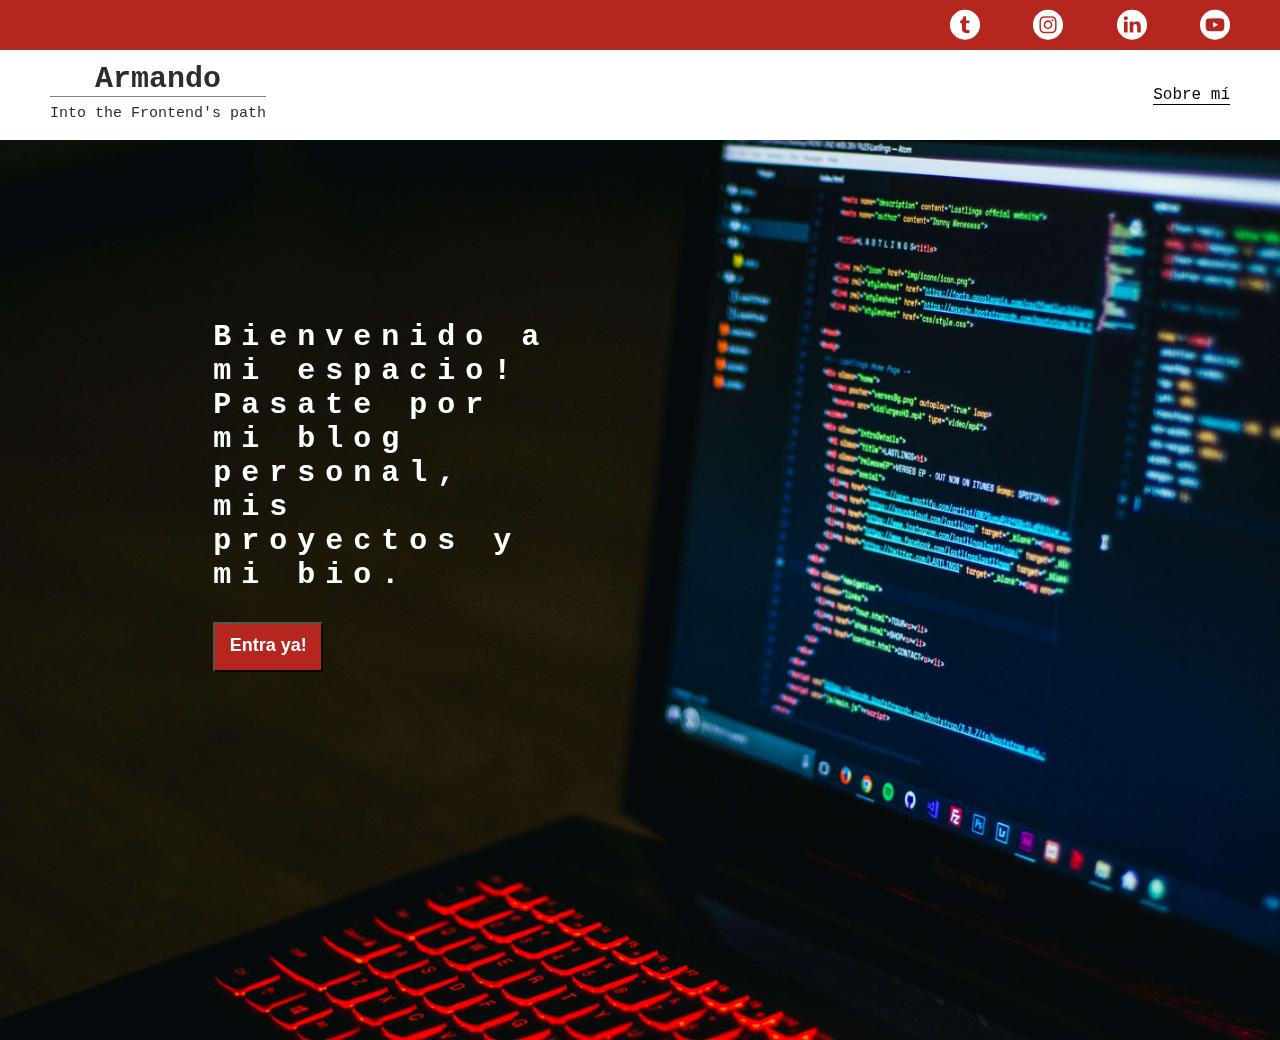
<file: index.html>
<!DOCTYPE html>
<html lang="en">
<head>
    <meta charset="UTF-8">
    <meta name="viewport" content="width=device-width, initial-scale=1.0">
    <title>Armando Ruiz</title>
    <link rel="stylesheet" href="./css/main.css">
    <link rel="stylesheet" href="./css/font/flaticon.css">
    <link rel="stylesheet" href="./css/media-queries.css">
</head>
<body class="home-body">
    <header>
        <section class="header-icons-container">
            <div class="icons">
                <a href="#"><span class="flaticon-002-twitter"></span></a>
                <a href="#"><span class="flaticon-011-instagram"></span></a>
                <a href="#"><span class="flaticon-010-linkedin"></span></a>
                <a href="#"><span class="flaticon-008-youtube"></span></a>
            </div>
        </section>
        <nav>
            <section class="nav-logo-container">
                <a href="#">
                    <p>Armando</p>
                    <p>Into the Frontend's path</p>
                </a>
            </section>
            <section class="profile-link">
                <a href="./perfil.html">Sobre mí</a>
            </section>
        </nav>
    </header>
    <main class="home-main">
        <section>
            <p class="home-main-text">Bienvenido a mi espacio! Pasate por mi blog personal, mis proyectos y mi bio.</p>
            <button class="home-main-button">
                <a href="./blogs.html">Entra ya!</a>
            </button>
        </section>
    </main>
</body>
</html>
</file>
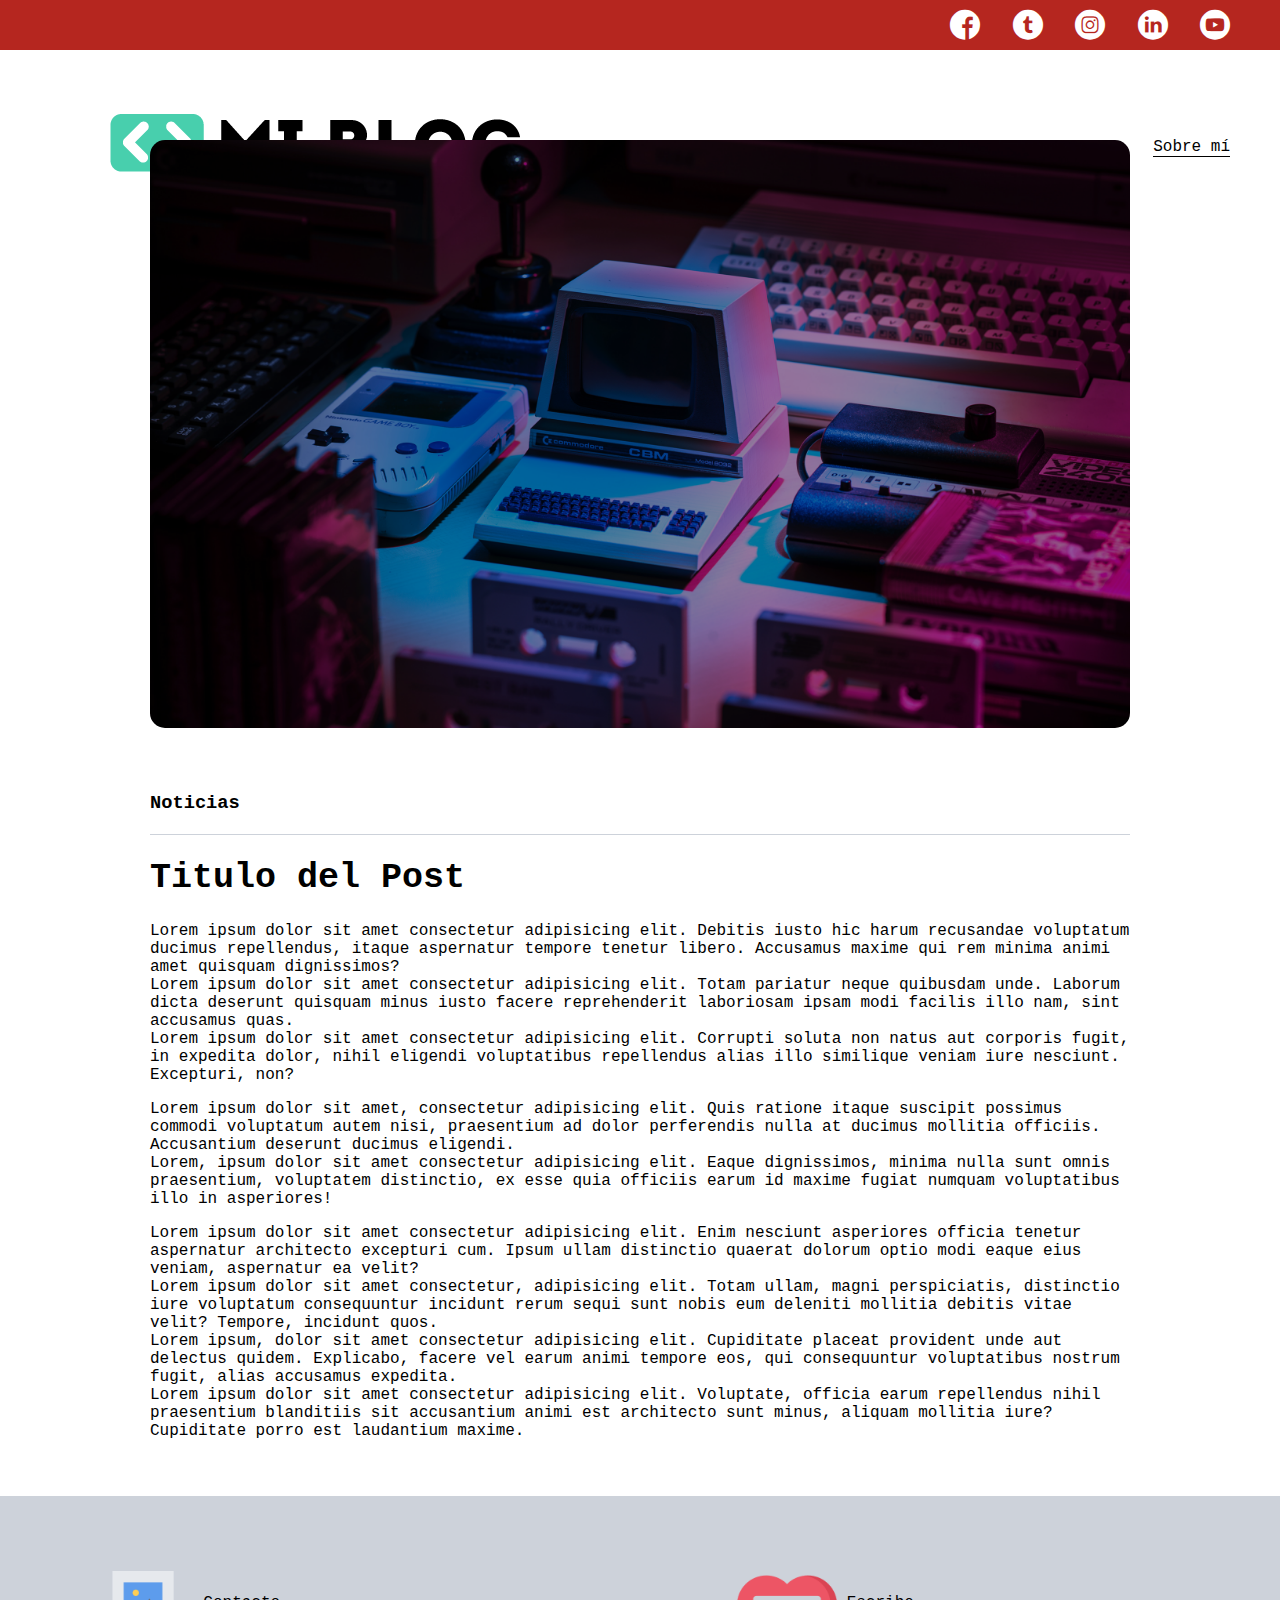
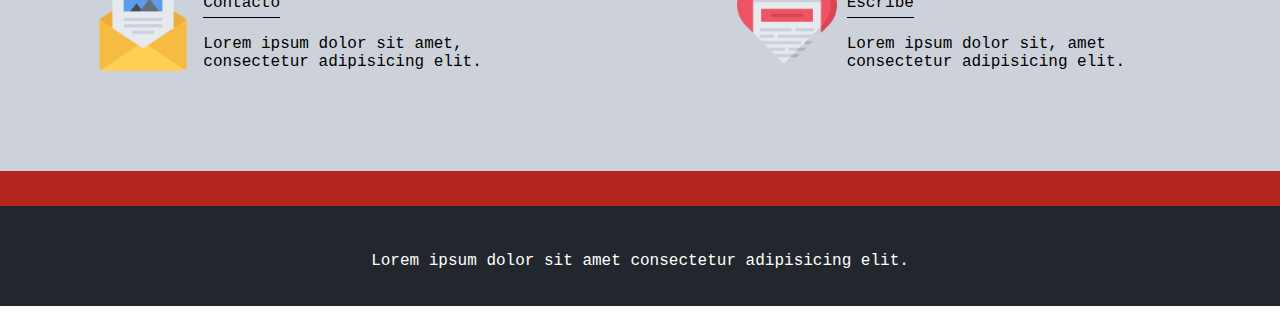
<file: blog.html>
<!DOCTYPE html>
<html lang="en">
<head>
    <meta charset="UTF-8">
    <meta name="viewport" content="width=device-width, initial-scale=1.0">
    <title>Blogpost</title>
    <link rel="stylesheet" href="./css/main.css">
    <link rel="stylesheet" href="./css/font/flaticon.css">
    <link rel="stylesheet" href="./css/media-queries.css">
</head>
<body>
    <header>
        <section class="header-icons-container">
            <div class="icons">
                <a href="#"><span class="flaticon-001-facebook"></span></a>
                <a href="#"><span class="flaticon-002-twitter"></span></a>
                <a href="#"><span class="flaticon-011-instagram"></span></a>
                <a href="#"><span class="flaticon-010-linkedin"></span></a>
                <a href="#"><span class="flaticon-008-youtube"></span></a>
            </div>
        </section>
        <nav>
            <section class="nav-logo-container">
                <a href="./index.html"><img src="./assets/img/Logo-negro.png" alt="Logo de Mi blog"></a>
            </section>
            <section class="profile-link">
                <a href="./perfil.html">Sobre mí</a>
            </section>
        </nav>
    </header>
    <main>
        <section class="grid-container blogpost-img-container">
            <img src="./assets/img/main-news-img.png" alt="">
        </section>
        <section class="blogpost-main-container">
            <div class="grid-container">
                <h3>Noticias</h3>
                <article>
                    <h1>Titulo del Post</h1>
                    <p>Lorem ipsum dolor sit amet consectetur adipisicing elit. Debitis iusto hic harum recusandae voluptatum ducimus repellendus, itaque aspernatur tempore tenetur libero. Accusamus maxime qui rem minima animi amet quisquam dignissimos? <br> Lorem ipsum dolor sit amet consectetur adipisicing elit. Totam pariatur neque quibusdam unde. Laborum dicta deserunt quisquam minus iusto facere reprehenderit laboriosam ipsam modi facilis illo nam, sint accusamus quas. <br> Lorem ipsum dolor sit amet consectetur adipisicing elit. Corrupti soluta non natus aut corporis fugit, in expedita dolor, nihil eligendi voluptatibus repellendus alias illo similique veniam iure nesciunt. Excepturi, non?</p>
                    <p>Lorem ipsum dolor sit amet, consectetur adipisicing elit. Quis ratione itaque suscipit possimus commodi voluptatum autem nisi, praesentium ad dolor perferendis nulla at ducimus mollitia officiis. Accusantium deserunt ducimus eligendi. <br> Lorem, ipsum dolor sit amet consectetur adipisicing elit. Eaque dignissimos, minima nulla sunt omnis praesentium, voluptatem distinctio, ex esse quia officiis earum id maxime fugiat numquam voluptatibus illo in asperiores!</p>
                    <p>Lorem ipsum dolor sit amet consectetur adipisicing elit. Enim nesciunt asperiores officia tenetur aspernatur architecto excepturi cum. Ipsum ullam distinctio quaerat dolorum optio modi eaque eius veniam, aspernatur ea velit? <br> Lorem ipsum dolor sit amet consectetur, adipisicing elit. Totam ullam, magni perspiciatis, distinctio iure voluptatum consequuntur incidunt rerum sequi sunt nobis eum deleniti mollitia debitis vitae velit? Tempore, incidunt quos. <br> Lorem ipsum, dolor sit amet consectetur adipisicing elit. Cupiditate placeat provident unde aut delectus quidem. Explicabo, facere vel earum animi tempore eos, qui consequuntur voluptatibus nostrum fugit, alias accusamus expedita. <br> Lorem ipsum dolor sit amet consectetur adipisicing elit. Voluptate, officia earum repellendus nihil praesentium blanditiis sit accusantium animi est architecto sunt minus, aliquam mollitia iure? Cupiditate porro est laudantium maxime.</p>
                </article>
            </div>
        </section>
        <section class="contact-main-container">
            <div class="contact contact-left">
                <img src="./assets/img/013-newsletter.png" alt="" class="contact-icon">
                <div class="contact-link">
                    <a href="#"><span>Contacto</span></a>
                    <p class="contact-paragraph">Lorem ipsum dolor sit amet, consectetur adipisicing elit.</p>
                </div>
            </div>
            <div class="contact contact-right">
                <img src="./assets/img/006-like.png" alt="" class="contact-icon">
                <div class="contact-link">
                    <a href="#"><span>Escribe</span></a>
                    <p class="contact-paragraph">Lorem ipsum dolor sit, amet consectetur adipisicing elit.</p>
                </div>
            </div>
        </section>
    </main>
    <footer>
        <p>Lorem ipsum dolor sit amet consectetur adipisicing elit.</p>
    </footer>
</body>
</html>
</file>
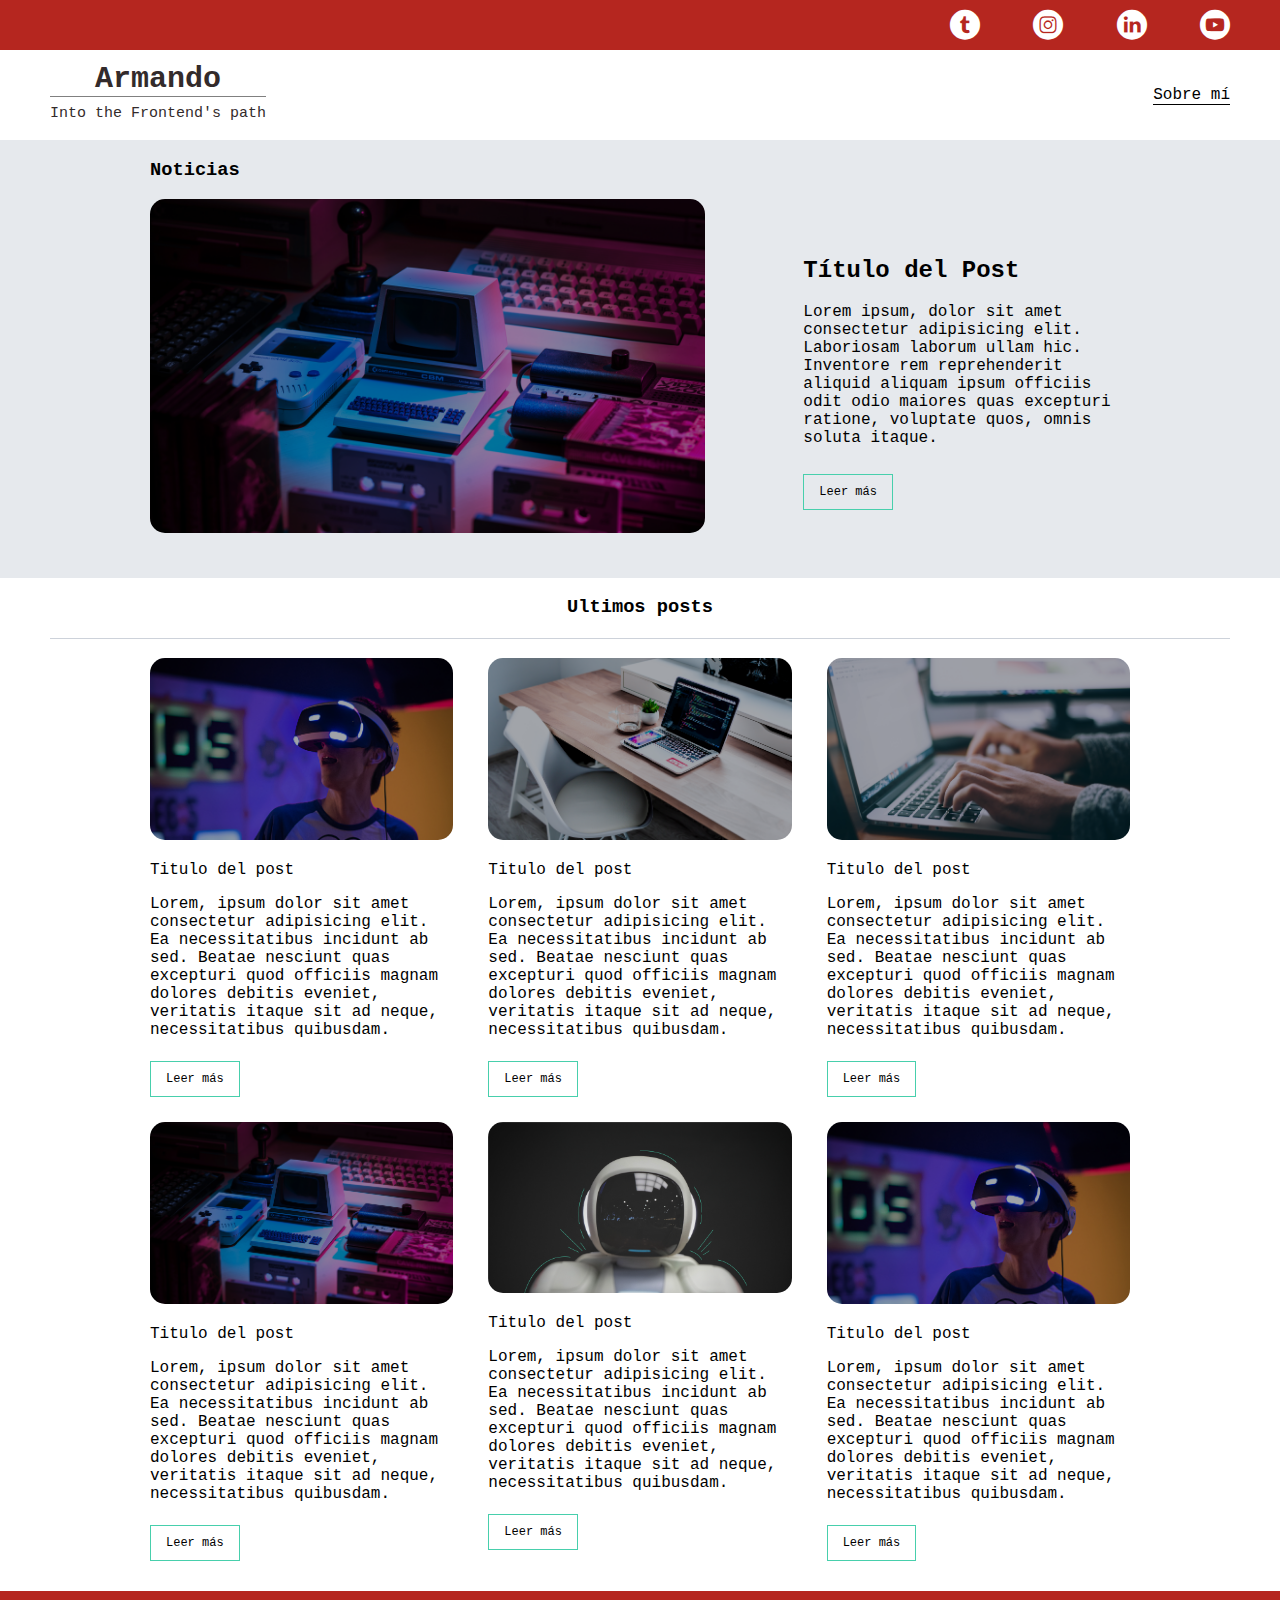
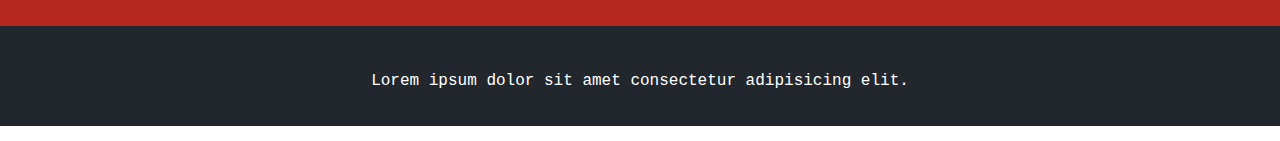
<file: blogs.html>
<!DOCTYPE html>
<html lang="en">
<head>
    <meta charset="UTF-8">
    <meta name="viewport" content="width=device-width, initial-scale=1.0">
    <title>Blogs</title>
    <link rel="stylesheet" href="./css/main.css">
    <link rel="stylesheet" href="./css/font/flaticon.css">
    <link rel="stylesheet" href="./css/media-queries.css">
</head>
<body>
    <header>
        <section class="header-icons-container">
            <div class="icons">
                <a href="#"><span class="flaticon-002-twitter"></span></a>
                <a href="#"><span class="flaticon-011-instagram"></span></a>
                <a href="#"><span class="flaticon-010-linkedin"></span></a>
                <a href="#"><span class="flaticon-008-youtube"></span></a>
            </div>
        </section>
        <nav>
            <section class="nav-logo-container">
                <a href="./index.html">
                    <p>Armando</p>
                    <p>Into the Frontend's path</p>
                </a>
            </section>
            <section class="profile-link">
                <a href="./perfil.html">Sobre mí</a>
            </section>
        </nav>
    </header>
    <main class="blogs-main">
        <section class="blogs-news-container">
            <div class="grid-container blogs-main-new">
                <h3>Noticias</h3>
                <div class="blogs-news-img-container">
                    <img src="./assets/img/main-news-img.png" alt="">
                </div>
                <div class="blogs-news-info-container">
                    <h2>Título del Post</h2>
                    <p>Lorem ipsum, dolor sit amet consectetur adipisicing elit. Laboriosam laborum ullam hic. Inventore rem reprehenderit aliquid aliquam ipsum officiis odit odio maiores quas excepturi ratione, voluptate quos, omnis soluta itaque.</p>
                    <a href="./blog.html" class="blogs-button">Leer más</a>
                </div>
            </div>
        </section>
        <section class="blogs-posts-container">
            <h3>Ultimos posts</h3>
            <div class="grid-container">
                <article class="post-container">
                    <img src="./assets/img/post-1.png" alt="" class="post-img">
                    <p>Titulo del post</p>
                    <p>Lorem, ipsum dolor sit amet consectetur adipisicing elit. Ea necessitatibus incidunt ab sed. Beatae nesciunt quas excepturi quod officiis magnam dolores debitis eveniet, veritatis itaque sit ad neque, necessitatibus quibusdam.</p>
                    <a href="#" class="blogs-button">Leer más</a>
                </article>
                <article class="post-container">
                    <img src="./assets/img/post-2.png" alt="" class="post-img">
                    <p>Titulo del post</p>
                    <p>Lorem, ipsum dolor sit amet consectetur adipisicing elit. Ea necessitatibus incidunt ab sed. Beatae nesciunt quas excepturi quod officiis magnam dolores debitis eveniet, veritatis itaque sit ad neque, necessitatibus quibusdam.</p>
                    <a href="#" class="blogs-button">Leer más</a>
                </article>
                <article class="post-container">
                    <img src="./assets/img/post-3.png" alt="" class="post-img">
                    <p>Titulo del post</p>
                    <p>Lorem, ipsum dolor sit amet consectetur adipisicing elit. Ea necessitatibus incidunt ab sed. Beatae nesciunt quas excepturi quod officiis magnam dolores debitis eveniet, veritatis itaque sit ad neque, necessitatibus quibusdam.</p>
                    <a href="#" class="blogs-button">Leer más</a>
                </article>
                <article class="post-container">
                    <img src="./assets/img/main-news-img.png" alt="" class="post-img">
                    <p>Titulo del post</p>
                    <p>Lorem, ipsum dolor sit amet consectetur adipisicing elit. Ea necessitatibus incidunt ab sed. Beatae nesciunt quas excepturi quod officiis magnam dolores debitis eveniet, veritatis itaque sit ad neque, necessitatibus quibusdam.</p>
                    <a href="#" class="blogs-button">Leer más</a>
                </article>
                <article class="post-container">
                    <img src="./assets/img/Cover.png" alt="" class="post-img">
                    <p>Titulo del post</p>
                    <p>Lorem, ipsum dolor sit amet consectetur adipisicing elit. Ea necessitatibus incidunt ab sed. Beatae nesciunt quas excepturi quod officiis magnam dolores debitis eveniet, veritatis itaque sit ad neque, necessitatibus quibusdam.</p>
                    <a href="#" class="blogs-button">Leer más</a>
                </article>
                <article class="post-container">
                    <img src="./assets/img/post-1.png" alt="" class="post-img">
                    <p>Titulo del post</p>
                    <p>Lorem, ipsum dolor sit amet consectetur adipisicing elit. Ea necessitatibus incidunt ab sed. Beatae nesciunt quas excepturi quod officiis magnam dolores debitis eveniet, veritatis itaque sit ad neque, necessitatibus quibusdam.</p>
                    <a href="#" class="blogs-button">Leer más</a>
                </article>
            </div>
        </section>
    </main>
    <footer>
        <p>Lorem ipsum dolor sit amet consectetur adipisicing elit.</p>
    </footer>
</body>
</html>
</file>
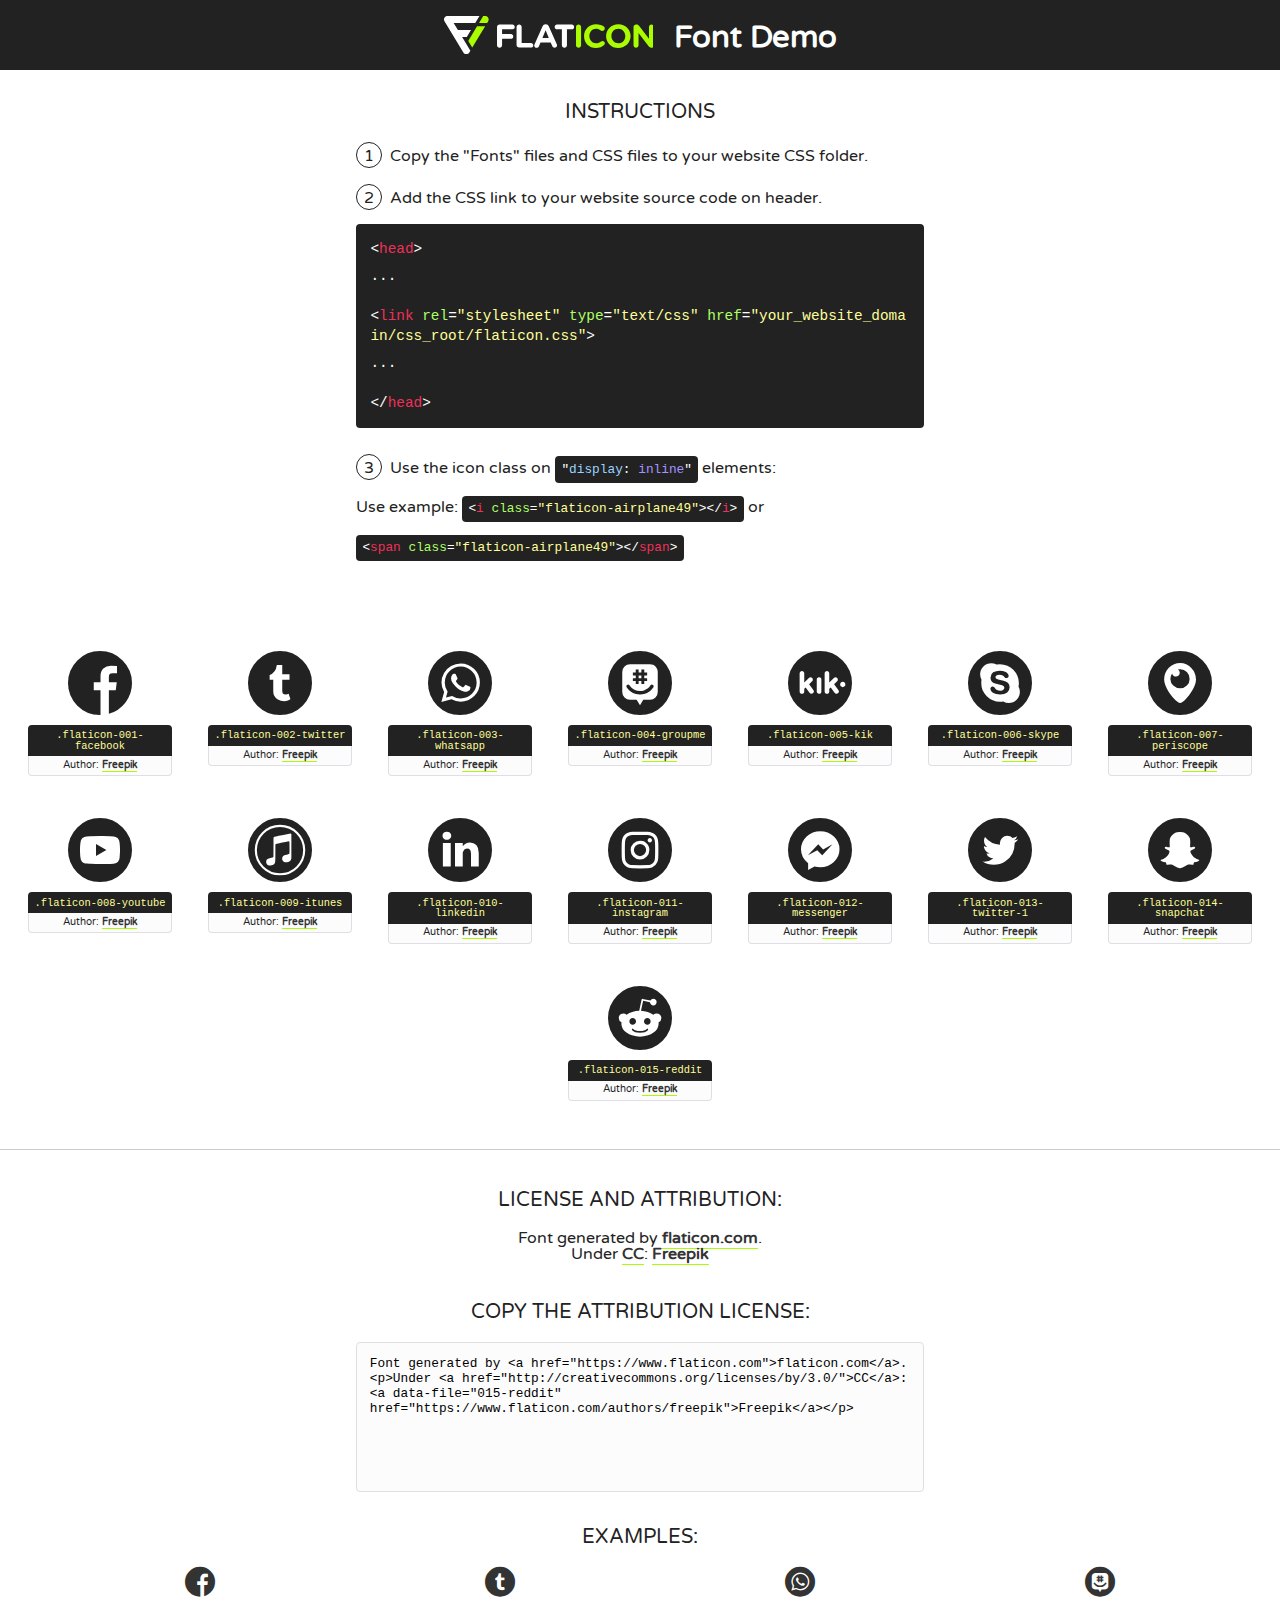
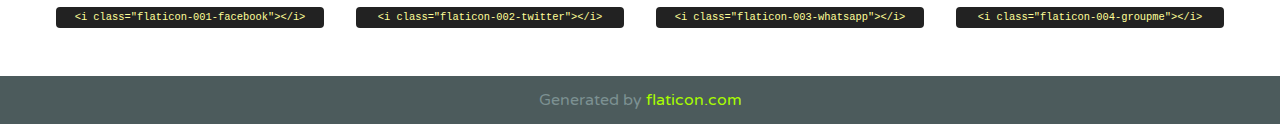
<file: css/font/flaticon.html>
<!DOCTYPE html>
<!--
  Flaticon icon font: Flaticon
  Creation date: 20/12/2018 09:27
-->
<html>
<!DOCTYPE html>
<html>

<head>
    <title>Flaticon WebFont</title>
    <link href="http://fonts.googleapis.com/css?family=Varela+Round" rel="stylesheet" type="text/css" />
    <link rel="stylesheet" type="text/css" href="flaticon.css">
    <meta charset="UTF-8">
    <style>
    html, body, div, span, applet, object, iframe,
    h1, h2, h3, h4, h5, h6, p, blockquote, pre,
    a, abbr, acronym, address, big, cite, code,
    del, dfn, em, img, ins, kbd, q, s, samp,
    small, strike, strong, sub, sup, tt, var,
    b, u, i, center,
    dl, dt, dd, ol, ul, li,
    fieldset, form, label, legend,
    table, caption, tbody, tfoot, thead, tr, th, td,
    article, aside, canvas, details, embed, 
    figure, figcaption, footer, header, hgroup, 
    menu, nav, output, ruby, section, summary,
    time, mark, audio, video {
        margin: 0;
        padding: 0;
        border: 0;
        font-size: 100%;
        font: inherit;
        vertical-align: baseline;
    }
    /* HTML5 display-role reset for older browsers */
    article, aside, details, figcaption, figure, 
    footer, header, hgroup, menu, nav, section {
        display: block;
    }
    body {
        line-height: 1;
    }
    ol, ul {
        list-style: none;
    }
    blockquote, q {
        quotes: none;
    }
    blockquote:before, blockquote:after,
    q:before, q:after {
        content: '';
        content: none;
    }
    table {
        border-collapse: collapse;
        border-spacing: 0;
    }
    body {
        font-family: 'Varela Round', Helvetica, Arial, sans-serif;
        font-size: 16px;
        color: #222;
    }
    a {
        color: #333;
        border-bottom: 1px solid #a9fd00;
        font-weight: bold;
        text-decoration: none;
    }
    * {
        -moz-box-sizing: border-box;
        -webkit-box-sizing: border-box;
        box-sizing: border-box;
        margin: 0;
        padding: 0;
    }
    [class^="flaticon-"]:before, [class*=" flaticon-"]:before, [class^="flaticon-"]:after, [class*=" flaticon-"]:after {
        font-family: Flaticon;
        font-size: 30px;
        font-style: normal;
        margin-left: 20px;
        color: #333;
    }
    .wrapper {
        max-width: 600px;
        margin: auto;
        padding: 0 1em;
    }
    .title {
        font-size: 1.25em;
        text-align: center;
        margin-bottom: 1em;
        text-transform: uppercase;
    }
    header {
        text-align: center;
        background-color: #222;
        color: #fff;
        padding: 1em;
    }
    header .logo {
        width: 210px;
        height: 38px;
        display: inline-block;
        vertical-align: middle;
        margin-right: 1em;
        border: none;
    }
    header strong {
        font-size: 1.95em;
        font-weight: bold;
        vertical-align: middle;
        margin-top: 5px;
        display: inline-block;
    }
    .demo {
        margin: 2em auto;
        line-height: 1.25em;
    }
    .demo ul li {
        margin-bottom: 1em;
    }
    .demo ul li .num {
        color: #222;
        border-radius: 20px;
        display: inline-block;
        width: 26px;
        padding: 3px;
        height: 26px;
        text-align: center;
        margin-right: 0.5em;
        border: 1px solid #222;
    }
    .demo ul li code {
        background-color: #222;
        border-radius: 4px;
        padding: 0.25em 0.5em;
        display: inline-block;
        color: #fff;
        font-family: Consolas,Monaco,Lucida Console,Liberation Mono,DejaVu Sans Mono,Bitstream Vera Sans Mono,Courier New, monospace;
        font-weight: lighter;
        margin-top: 1em;
        font-size: 0.8em;
        word-break: break-all;
    }
    .demo ul li code.big {
        padding: 1em;
        font-size: 0.9em;
    }
    .demo ul li code .red {
        color: #EF3159;
    }
    .demo ul li code .green {
        color: #ACFF65;
    }
    .demo ul li code .yellow {
        color: #FFFF99;
    }
    .demo ul li code .blue {
        color: #99D3FF;
    }
    .demo ul li code .purple {
        color: #A295FF;
    }
    .demo ul li code .dots {
        margin-top: 0.5em;
        display: block;
    }
    #glyphs {
        border-bottom: 1px solid #ccc;
        padding: 2em 0;
        text-align: center;
    }
    .glyph {
        display: inline-block;
        width: 9em;
        margin: 1em;
        text-align: center;
        vertical-align: top;
        background: #FFF;
    }
    .glyph .glyph-icon {
        padding: 10px;
        display: block;
        font-family:"Flaticon";
        font-size: 64px;
        line-height: 1;
    }
    .glyph .glyph-icon:before {
        font-size: 64px;
        color: #222;
        margin-left: 0;
    }
    .class-name {
        font-size: 0.65em;
        background-color: #222;
        color: #fff;
        border-radius: 4px 4px 0 0;
        padding: 0.5em;
        color: #FFFF99;
        font-family: Consolas,Monaco,Lucida Console,Liberation Mono,DejaVu Sans Mono,Bitstream Vera Sans Mono,Courier New, monospace;
    }
    .author-name {
        font-size: 0.6em;
        background-color: #fcfcfd;
        border: 1px solid #DEDEE4;
        border-top: 0;
        border-radius: 0 0 4px 4px;
        padding: 0.5em;
    }
    .class-name:last-child {
        font-size: 10px;
        color:#888;
    }
    .class-name:last-child a {
        font-size: 10px;
        color:#555;
    }
    .class-name:last-child a:hover {
        color:#a9fd00;
    }
    .glyph > input {
        display: block;
        width: 100px;
        margin: 5px auto;
        text-align: center;
        font-size: 12px;
        cursor: text;
    }
    .glyph > input.icon-input {
        font-family:"Flaticon";
        font-size: 16px;
        margin-bottom: 10px;
    }
    .attribution .title {
        margin-top: 2em;
    }
    .attribution textarea {
        background-color: #fcfcfd;
        padding: 1em;
        border: none;
        box-shadow: none;
        border: 1px solid #DEDEE4;
        border-radius: 4px;
        resize: none;
        width: 100%;
        height: 150px;
        font-size: 0.8em;
        font-family: Consolas,Monaco,Lucida Console,Liberation Mono,DejaVu Sans Mono,Bitstream Vera Sans Mono,Courier New, monospace;
        -webkit-appearance: none;
    }
    .iconsuse {
        margin: 2em auto;
        text-align: center;
        max-width: 1200px;
    }
    .iconsuse:after {
        content: '';
        display: table;
        clear: both;
    }
    .iconsuse .image {
        float: left;
        width: 25%;
        padding: 0 1em;
    }
    .iconsuse .image p {
        margin-bottom: 1em;
    }
    .iconsuse .image span {
        display: block;
        font-size: 0.65em;
        background-color: #222;
        color: #fff;
        border-radius: 4px;
        padding: 0.5em;
        color: #FFFF99;
        margin-top: 1em;
        font-family: Consolas,Monaco,Lucida Console,Liberation Mono,DejaVu Sans Mono,Bitstream Vera Sans Mono,Courier New, monospace;
    }
    #footer {
        text-align: center;
        background-color: #4C5B5C;
        color: #7c9192;
        padding: 1em;
    }
    #footer a {
        border: none;
        color: #a9fd00;
        font-weight: normal;
    }
    @media (max-width: 960px) {
        .iconsuse .image {
            width: 50%;
        }
    }
    @media (max-width: 560px) {
        .iconsuse .image {
            width: 100%;
        }
    }
    </style>
</head>

<body class="characters-off">

    <header>
        <a href="https://www.flaticon.com" target="_blank" class="logo">
            <svg version="1.1" xmlns="http://www.w3.org/2000/svg" xmlns:xlink="http://www.w3.org/1999/xlink" xmlns:a="http://ns.adobe.com/AdobeSVGViewerExtensions/3.0/" viewBox="0 0 560.875 102.036" enable-background="new 0 0 560.875 102.036" xml:space="preserve">
                <defs>
                </defs>
                <g>
                    <g class="letters">
                        <path fill="#ffffff" d="M141.596,29.675c0-3.777,2.985-6.767,6.764-6.767h34.438c3.426,0,6.15,2.728,6.15,6.15
                        c0,3.43-2.724,6.149-6.15,6.149h-27.674v13.091h23.719c3.429,0,6.151,2.724,6.151,6.15c0,3.43-2.723,6.149-6.151,6.149h-23.719
                        v17.574c0,3.773-2.986,6.761-6.764,6.761c-3.779,0-6.764-2.989-6.764-6.761V29.675z"></path>
                        <path fill="#ffffff" d="M193.844,29.149c0-3.781,2.985-6.767,6.764-6.767c3.776,0,6.763,2.985,6.763,6.767v42.957h25.039
                        c3.426,0,6.149,2.726,6.149,6.153c0,3.425-2.723,6.15-6.149,6.15h-31.802c-3.779,0-6.764-2.986-6.764-6.768V29.149z"></path>
                        <path fill="#ffffff" d="M241.891,75.71l21.438-48.407c1.492-3.341,4.215-5.357,7.906-5.357h0.792
                        c3.686,0,6.323,2.017,7.815,5.357l21.439,48.407c0.436,0.967,0.701,1.845,0.701,2.723c0,3.602-2.809,6.501-6.414,6.501
                        c-3.161,0-5.269-1.845-6.499-4.655l-4.132-9.661h-27.059l-4.301,10.102c-1.144,2.631-3.426,4.214-6.237,4.214
                        c-3.517,0-6.24-2.81-6.24-6.325C241.1,77.64,241.451,76.677,241.891,75.71z M279.932,58.666l-8.521-20.297l-8.526,20.297H279.932
                        z"></path>
                        <path fill="#ffffff" d="M314.864,35.387H301.86c-3.429,0-6.239-2.813-6.239-6.238c0-3.429,2.811-6.24,6.239-6.24h39.533
                        c3.426,0,6.237,2.811,6.237,6.24c0,3.425-2.811,6.238-6.237,6.238h-13.001v42.785c0,3.773-2.99,6.761-6.764,6.761
                        c-3.779,0-6.764-2.989-6.764-6.761V35.387z"></path>
                        <path fill="#A9FD00" d="M352.615,29.149c0-3.781,2.985-6.767,6.767-6.767c3.774,0,6.761,2.985,6.761,6.767v49.024
                        c0,3.773-2.987,6.761-6.761,6.761c-3.781,0-6.767-2.989-6.767-6.761V29.149z"></path>
                        <path fill="#A9FD00" d="M374.132,53.836v-0.179c0-17.481,13.178-31.801,32.065-31.801c9.22,0,15.459,2.458,20.557,6.238
                        c1.402,1.054,2.637,2.985,2.637,5.357c0,3.692-2.985,6.59-6.681,6.59c-1.845,0-3.071-0.702-4.044-1.319
                        c-3.776-2.813-7.729-4.393-12.562-4.393c-10.364,0-17.831,8.611-17.831,19.154v0.173c0,10.542,7.291,19.329,17.831,19.329
                        c5.715,0,9.492-1.756,13.359-4.834c1.049-0.874,2.458-1.491,4.039-1.491c3.429,0,6.325,2.813,6.325,6.236
                        c0,2.106-1.056,3.78-2.282,4.834c-5.539,4.834-12.036,7.733-21.878,7.733C387.572,85.464,374.132,71.493,374.132,53.836z"></path>
                        <path fill="#A9FD00" d="M433.009,53.836v-0.179c0-17.481,13.79-31.801,32.766-31.801c18.981,0,32.592,14.143,32.592,31.628v0.173
                        c0,17.483-13.785,31.807-32.769,31.807C446.625,85.464,433.009,71.32,433.009,53.836z M484.224,53.836v-0.179
                        c0-10.539-7.725-19.326-18.626-19.326c-10.893,0-18.449,8.611-18.449,19.154v0.173c0,10.542,7.73,19.329,18.626,19.329
                        C476.676,72.986,484.224,64.378,484.224,53.836z"></path>
                        <path fill="#A9FD00" d="M506.233,29.321c0-3.774,2.99-6.763,6.767-6.763h1.401c3.252,0,5.183,1.583,7.029,3.953l26.093,34.265
                        V29.059c0-3.692,2.99-6.677,6.681-6.677c3.683,0,6.671,2.985,6.671,6.677v48.934c0,3.78-2.987,6.765-6.764,6.765h-0.436
                        c-3.257,0-5.188-1.581-7.034-3.953l-27.056-35.492v32.944c0,3.687-2.985,6.676-6.678,6.676c-3.683,0-6.673-2.989-6.673-6.676
                        V29.321z"></path>
                    </g>
                    <g class="insignia">
                        <path fill="#ffffff" d="M48.372,56.137h12.517l11.156-18.537H37.186L25.688,18.539h57.825L94.668,0H9.271
                        C5.925,0,2.842,1.801,1.198,4.716c-1.644,2.907-1.593,6.482,0.134,9.343l50.38,83.501c1.678,2.781,4.689,4.476,7.938,4.476
                        c3.246,0,6.257-1.695,7.935-4.476l2.898-4.804L48.372,56.137z"></path>
                        <g class="i">
                            <path fill="#A9FD00" d="M93.575,18.539h0.031v0.004l21.652,0.004l2.705-4.488c1.727-2.861,1.778-6.436,0.133-9.343
                            C116.454,1.801,113.371,0,110.026,0h-5.294L93.575,18.539z"></path>
                            <polygon fill="#A9FD00" points="88.291,27.356 64.725,66.486 75.519,84.404 109.942,27.356"></polygon>
                        </g>
                    </g>
                </g>
            </svg>
        </a>
        <strong>Font Demo</strong>
    </header>


    <section class="demo wrapper">

        <p class="title">Instructions</p>

        <ul>
            <li>
                <span class="num">1</span>Copy the "Fonts" files and CSS files to your website CSS folder.
            </li>
            <li>
                <span class="num">2</span>Add the CSS link to your website source code on header.
                <code class="big">
                    &lt;<span class="red">head</span>&gt;
                    <br/><span class="dots">...</span>
                    <br/>&lt;<span class="red">link</span> <span class="green">rel</span>=<span class="yellow">"stylesheet"</span> <span class="green">type</span>=<span class="yellow">"text/css"</span> <span class="green">href</span>=<span class="yellow">"your_website_domain/css_root/flaticon.css"</span>&gt;
                    <br/><span class="dots">...</span>
                    <br/>&lt;/<span class="red">head</span>&gt;
                </code>
            </li>

            <li>
                <p>
                    <span class="num">3</span>Use the icon class on <code>"<span class="blue">display</span>:<span class="purple"> inline</span>"</code> elements:
                    <br />
                    Use example: <code>&lt;<span class="red">i</span> <span class="green">class</span>=<span class="yellow">&quot;flaticon-airplane49&quot;</span>&gt;&lt;/<span class="red">i</span>&gt;</code> or <code>&lt;<span class="red">span</span> <span class="green">class</span>=<span class="yellow">&quot;flaticon-airplane49&quot;</span>&gt;&lt;/<span class="red">span</span>&gt;</code>
            </li>
        </ul>

    </section>




   <section id="glyphs">          
    
      
        <div class="glyph"><div class="glyph-icon flaticon-001-facebook"></div>
            <div class="class-name">.flaticon-001-facebook</div>
            <div class="author-name">Author: <a data-file="001-facebook" href="https://www.flaticon.com/authors/freepik">Freepik</a> </div> 
        </div>        
        
        <div class="glyph"><div class="glyph-icon flaticon-002-twitter"></div>
            <div class="class-name">.flaticon-002-twitter</div>
            <div class="author-name">Author: <a data-file="002-twitter" href="https://www.flaticon.com/authors/freepik">Freepik</a> </div> 
        </div>        
        
        <div class="glyph"><div class="glyph-icon flaticon-003-whatsapp"></div>
            <div class="class-name">.flaticon-003-whatsapp</div>
            <div class="author-name">Author: <a data-file="003-whatsapp" href="https://www.flaticon.com/authors/freepik">Freepik</a> </div> 
        </div>        
        
        <div class="glyph"><div class="glyph-icon flaticon-004-groupme"></div>
            <div class="class-name">.flaticon-004-groupme</div>
            <div class="author-name">Author: <a data-file="004-groupme" href="https://www.flaticon.com/authors/freepik">Freepik</a> </div> 
        </div>        
        
        <div class="glyph"><div class="glyph-icon flaticon-005-kik"></div>
            <div class="class-name">.flaticon-005-kik</div>
            <div class="author-name">Author: <a data-file="005-kik" href="https://www.flaticon.com/authors/freepik">Freepik</a> </div> 
        </div>        
        
        <div class="glyph"><div class="glyph-icon flaticon-006-skype"></div>
            <div class="class-name">.flaticon-006-skype</div>
            <div class="author-name">Author: <a data-file="006-skype" href="https://www.flaticon.com/authors/freepik">Freepik</a> </div> 
        </div>        
        
        <div class="glyph"><div class="glyph-icon flaticon-007-periscope"></div>
            <div class="class-name">.flaticon-007-periscope</div>
            <div class="author-name">Author: <a data-file="007-periscope" href="https://www.flaticon.com/authors/freepik">Freepik</a> </div> 
        </div>        
        
        <div class="glyph"><div class="glyph-icon flaticon-008-youtube"></div>
            <div class="class-name">.flaticon-008-youtube</div>
            <div class="author-name">Author: <a data-file="008-youtube" href="https://www.flaticon.com/authors/freepik">Freepik</a> </div> 
        </div>        
        
        <div class="glyph"><div class="glyph-icon flaticon-009-itunes"></div>
            <div class="class-name">.flaticon-009-itunes</div>
            <div class="author-name">Author: <a data-file="009-itunes" href="https://www.flaticon.com/authors/freepik">Freepik</a> </div> 
        </div>        
        
        <div class="glyph"><div class="glyph-icon flaticon-010-linkedin"></div>
            <div class="class-name">.flaticon-010-linkedin</div>
            <div class="author-name">Author: <a data-file="010-linkedin" href="https://www.flaticon.com/authors/freepik">Freepik</a> </div> 
        </div>        
        
        <div class="glyph"><div class="glyph-icon flaticon-011-instagram"></div>
            <div class="class-name">.flaticon-011-instagram</div>
            <div class="author-name">Author: <a data-file="011-instagram" href="https://www.flaticon.com/authors/freepik">Freepik</a> </div> 
        </div>        
        
        <div class="glyph"><div class="glyph-icon flaticon-012-messenger"></div>
            <div class="class-name">.flaticon-012-messenger</div>
            <div class="author-name">Author: <a data-file="012-messenger" href="https://www.flaticon.com/authors/freepik">Freepik</a> </div> 
        </div>        
        
        <div class="glyph"><div class="glyph-icon flaticon-013-twitter-1"></div>
            <div class="class-name">.flaticon-013-twitter-1</div>
            <div class="author-name">Author: <a data-file="013-twitter-1" href="https://www.flaticon.com/authors/freepik">Freepik</a> </div> 
        </div>        
        
        <div class="glyph"><div class="glyph-icon flaticon-014-snapchat"></div>
            <div class="class-name">.flaticon-014-snapchat</div>
            <div class="author-name">Author: <a data-file="014-snapchat" href="https://www.flaticon.com/authors/freepik">Freepik</a> </div> 
        </div>        
        
        <div class="glyph"><div class="glyph-icon flaticon-015-reddit"></div>
            <div class="class-name">.flaticon-015-reddit</div>
            <div class="author-name">Author: <a data-file="015-reddit" href="https://www.flaticon.com/authors/freepik">Freepik</a> </div> 
        </div>        
        

    </section>



    <section class="attribution wrapper"   style="text-align:center;">

      <div class="title">License and attribution:</div><div class="attrDiv">Font generated by <a href="https://www.flaticon.com">flaticon.com</a>. <div><p>Under <a href="http://creativecommons.org/licenses/by/3.0/">CC</a>: <a data-file="015-reddit" href="https://www.flaticon.com/authors/freepik">Freepik</a></p>  </div>
      </div>
      <div class="title">Copy the Attribution License:</div>

    <textarea onclick="this.focus();this.select();">Font generated by &lt;a href=&quot;https://www.flaticon.com&quot;&gt;flaticon.com&lt;/a&gt;. <p>Under <a href="http://creativecommons.org/licenses/by/3.0/">CC</a>: <a data-file="015-reddit" href="https://www.flaticon.com/authors/freepik">Freepik</a></p>  
     </textarea>

    </section>

    <section class="iconsuse">

          <div class="title">Examples:</div>            
             
            <div class="image">
                <p>
                    <i class="glyph-icon flaticon-001-facebook"></i> 
                    <span>&lt;i class=&quot;flaticon-001-facebook&quot;&gt;&lt;/i&gt;</span>
                </p>
            </div>
            
            <div class="image">
                <p>
                    <i class="glyph-icon flaticon-002-twitter"></i> 
                    <span>&lt;i class=&quot;flaticon-002-twitter&quot;&gt;&lt;/i&gt;</span>
                </p>
            </div>
            
            <div class="image">
                <p>
                    <i class="glyph-icon flaticon-003-whatsapp"></i> 
                    <span>&lt;i class=&quot;flaticon-003-whatsapp&quot;&gt;&lt;/i&gt;</span>
                </p>
            </div>
            
            <div class="image">
                <p>
                    <i class="glyph-icon flaticon-004-groupme"></i> 
                    <span>&lt;i class=&quot;flaticon-004-groupme&quot;&gt;&lt;/i&gt;</span>
                </p>
            </div>
                       
        </div>
                            
    </section>

<div id="footer">
    <div>Generated by <a href="https://www.flaticon.com">flaticon.com</a>
    </div>
</div>



</body>
</html>
</file>
<file: css/main.css>
:root {
    --primary-color: #332B2B;
    --secondary-color: #B5261F;
    --terciary-color: #E00B00;
}

html {
    font-size: 62.5%;
}

body {
    font-family: 'Roboto mono', monospace;
    font-size: 1.6rem;
    margin: 0;
    padding: 0;
}

.home-body {
    position: fixed;
    top: 0;
    bottom: 0;
    left: 0;
    right: 0;
}

.grid-container {
    max-width: 980px;
    margin: auto;
}

a {
    text-decoration: none;
    display: inline;
    color: black;
}

img {
    border-radius: 15px;
}

header {
    width: 100%;
    height: 140px;
    display: grid;
    grid-template-rows: 1fr 1fr;
}

header .header-icons-container {
    width: 100%;
    height: 50px;
    display: grid;
    background-color: var(--secondary-color);
}

header .header-icons-container .icons {
    width: 300px;
    height: auto;
    display: flex;
    justify-items: flex-end;
    align-items: center;
    justify-content: space-between;
    justify-self: end;
    margin-right: 50px;
}

header .icons span {
    color: white;
}

nav {
    display: grid;
    grid-template-columns: 1fr 4fr;
    height: 90px;
}

nav .nav-logo-container {
    margin-left: 50px;
    text-align: center;

}

nav .nav-logo-container p {
    margin: 0;
    padding: 0;
}

nav .nav-logo-container a {
    display: block;
    margin: 12px 0;
    color: var(--primary-color);
}

nav .nav-logo-container p:nth-child(1) {
    width: max-content;
    margin: 0 auto;
    font-size: 3.0rem;
    font-weight: bolder;
}

nav .nav-logo-container p:nth-child(2) {
    width: max-content;
    margin: 0 auto;
    text-align: center;
    font-size: 1.5rem;
    padding-top: 8px;
    border-top: 1px solid grey;
}

nav .profile-link {
    display: flex;
    align-items: center;
    justify-content: flex-end;
    margin-right: 50px;
}

nav .profile-link a {
    color: black;
    border-bottom: 1px solid black;
}

.home-main {
    display: grid;
    grid-template-columns: 1fr 4fr 1fr;
    height: 100%;
    background-image: url('../assets/img/hero-background.jpg');
    background-position: center;
    background-repeat: no-repeat;
    background-size: cover;
}

.home-main section {
    display: grid;
    grid-column: 2;
    justify-items: flex-start;
    height: 350px;
    margin-top: 150px;
}

.home-main-text {
    width: 40%;
    font-size: 30px;
    font-weight: 700;
    letter-spacing: 10px;
    color: white;
    text-align: left;
    font-family: 'Roboto mono', monospace;
}

.home-main-button {
    width: 110px;
    height: 50px;
    background-color: var(--secondary-color);
}

.home-main-button:hover {
    background-color: var(--terciary-color);
}

.home-main-button a {
    display: inline-block;
    width: 100%;
    height: 100%;
    font-weight: 700;
    font-size: 18px;
    color: white;
    padding: 10px 0;
}

.blogs-main {
    display: grid;
}

.blogs-news-container {
    background-color: #e6e9ed;
    padding: 0 50px 40px;
}

.blogs-main-new {
    display: grid;
    grid-template-columns: 2fr 1fr;
    grid-template-rows: 2fr;
}

.blogs-news-img-container {
    grid-column: 1;
    align-self: center;
}

.blogs-news-img-container img {
    width: 85%;
}

.blogs-news-info-container {
    grid-column: 2;
    align-self: center;
}

.blogs-news-info-container p {
    margin-bottom: 35px;
}

.blogs-button {
    border: 1px solid #47cfac;
    padding: 10px 15px;
    font-size: 12px;
}

.blogs-posts-container {
    padding: 0 50px 40px;
}

.blogs-posts-container h3 {
    border-bottom: 1px solid #cdd2da;
    padding-bottom: 20px;
    text-align: center;
}

.blogs-posts-container div {
    display: grid;
    grid-template-columns: repeat(3, 1fr);
    grid-template-rows: auto;
    gap: 35px;
}

.blogs-posts-container .post-img {
    width: 100%;
}

.blogs-posts-container .post-container p:nth-child(3) {
    margin-bottom: 30px;
}

footer {
    width: 100%;
    height: 100px;
    background-color: #22272d;
    border-top: 35px solid var(--secondary-color);
}

footer p {
    color: white;
    padding: 30px;
    text-align: center;
}

.blogpost-img-container {
    padding: 0 50px 40px;
}

.blogpost-img-container img {
    width: 100%;
}

.blogpost-main-container {
    padding: 0 50px 40px;
}

.blogpost-main-container h3 {
    border-bottom: 1px solid #cdd2da;
    padding-bottom: 20px;
}

.blogpost-main-container h1 {
    font-size: 35px;
}

.contact-main-container {
    display: flex;
    flex-direction: row;
    align-items: center;
    justify-content: space-evenly;
    gap: 100px;
    width: 100%;
    padding: 75px 0 100px;
    background-color: #cdd2da;
}

.contact-main-container .contact {
    display: grid;
    grid-template-areas:
    "icons link"
    "icons link";
    max-width: 450px;
    align-items: end;
    column-gap: 10px;
}

.contact-main-container .contact-icon {
    grid-area: icons;
    width: 100px;
}

.contact-main-container  .contact-link {
    grid-area: link;
}

.contact-main-container .contact-link span {
    padding-bottom: 5px;
    border-bottom: 1px solid black;
}

.contact-main-container .contact-paragraph {
    padding-top: 7px;
    margin-bottom: 0;
}

.profile-main-container {
    width: 100%;
    padding: 70px 40px;
    background-color: #e6e9ed;
    margin-bottom: 50px;
}

.profile-main-container img {
    width: 320px;
    margin-right: 45px;
    object-fit: cover;
    border-radius: 5px;
}

.profile-main-container .profile-container {
    display: flex;
}

.profile-main-container .profile-container div:nth-child(1) {
    display: flex;
}

.profile-main-projects {
    padding: 0 50px 40px;
}

.profile-main-projects h3 {
    border-bottom: 1px solid #cdd2da;
    padding-bottom: 35px;
    text-align: center;
}

.projects-main-container {
    display: grid;
    grid-template-columns: repeat(3, 1fr);
    column-gap: 40px;
}
</file>
<file: css/font/flaticon.css>
/*
  	Flaticon icon font: Flaticon
  	Creation date: 20/12/2018 09:27
  	*/

@font-face {
  font-family: "Flaticon";
  src: url("./Flaticon.eot");
  src: url("./Flaticon.eot?#iefix") format("embedded-opentype"),
       url("./Flaticon.woff") format("woff"),
       url("./Flaticon.ttf") format("truetype"),
       url("./Flaticon.svg#Flaticon") format("svg");
  font-weight: normal;
  font-style: normal;
}

@media screen and (-webkit-min-device-pixel-ratio:0) {
  @font-face {
    font-family: "Flaticon";
    src: url("./Flaticon.svg#Flaticon") format("svg");
  }
}

[class^="flaticon-"]:before, [class*=" flaticon-"]:before,
[class^="flaticon-"]:after, [class*=" flaticon-"]:after {   
  font-family: Flaticon;
        font-size: 30px;
font-style: normal;
margin-left: 20px;
}

.flaticon-001-facebook:before { content: "\f100"; }
.flaticon-002-twitter:before { content: "\f101"; }
.flaticon-003-whatsapp:before { content: "\f102"; }
.flaticon-004-groupme:before { content: "\f103"; }
.flaticon-005-kik:before { content: "\f104"; }
.flaticon-006-skype:before { content: "\f105"; }
.flaticon-007-periscope:before { content: "\f106"; }
.flaticon-008-youtube:before { content: "\f107"; }
.flaticon-009-itunes:before { content: "\f108"; }
.flaticon-010-linkedin:before { content: "\f109"; }
.flaticon-011-instagram:before { content: "\f10a"; }
.flaticon-012-messenger:before { content: "\f10b"; }
.flaticon-013-twitter-1:before { content: "\f10c"; }
.flaticon-014-snapchat:before { content: "\f10d"; }
.flaticon-015-reddit:before { content: "\f10e"; }
</file>
<file: css/media-queries.css>
@media (max-width: 900px) {
    .blogs-main-new {
        grid-template-columns: 1fr;
        grid-template-rows: 3fr;
    }
    .blogs-main-new h3 {
        text-align: center;
    }
    .blogs-news-img-container {
        grid-row: 2;
        display: flex;
        justify-content: center;
    }
    .blogs-news-info-container {
        grid-column: 1;
        grid-row: 3;
    }
    .blogs-posts-container div {
        grid-template-columns: repeat(2, 1fr);
    }
}

@media (max-width: 460px) {
    .blogs-posts-container div {
        grid-template-columns: 1fr;
    }
}
</file>
